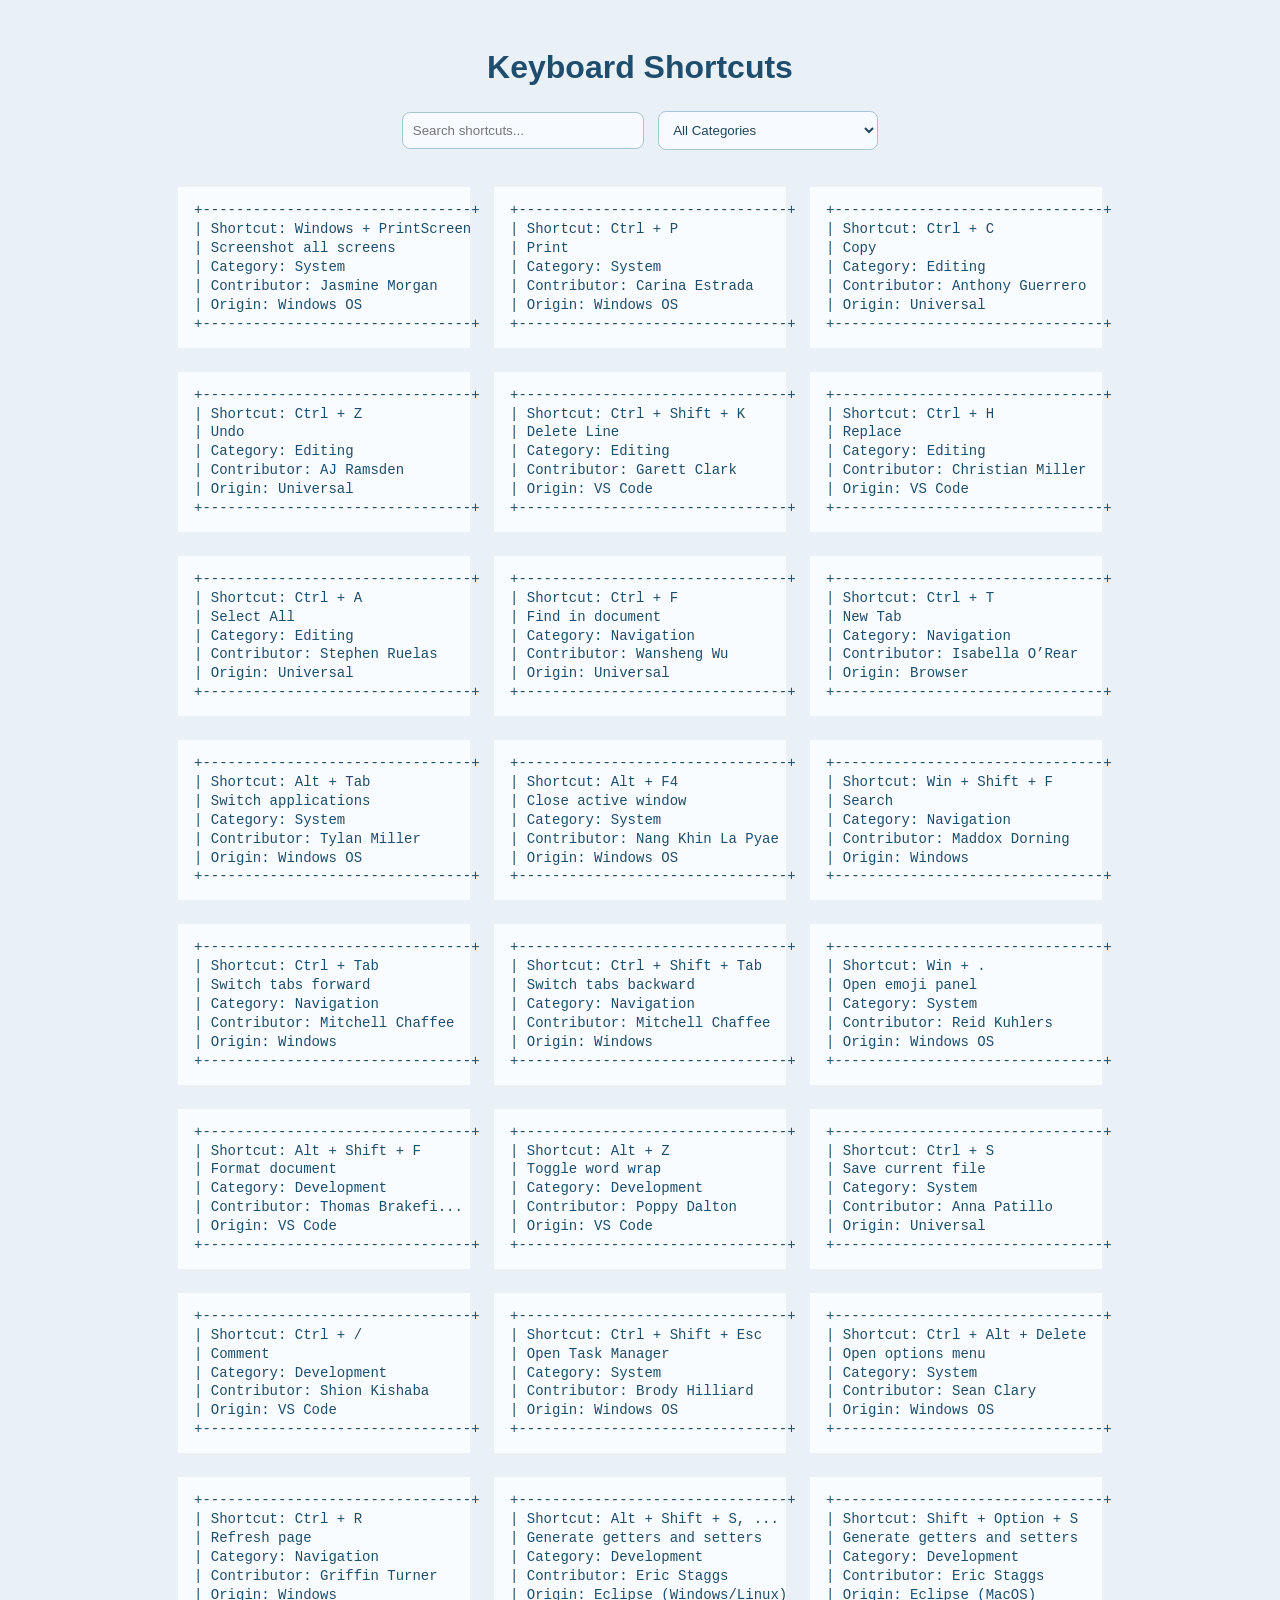
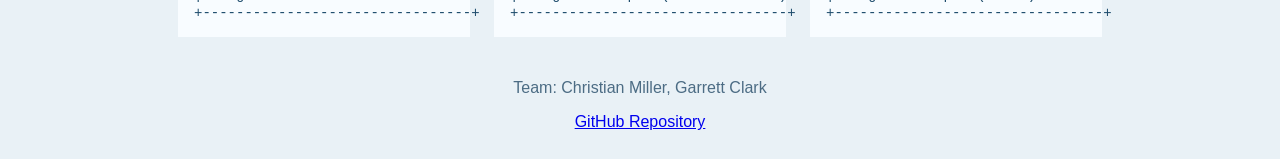
<file: index.html>
<!DOCTYPE html>
<html lang="en">

<head>
    <meta charset="UTF-8">
    <title>Keyboard Shortcuts Finder</title>
    <link rel="stylesheet" href="styles/style.css">
</head>

<body>

    <h1> Keyboard Shortcuts</h1>

    <!-- Search + Filter -->
    <div class="controls">
        <input type="text" id="searchInput" placeholder="Search shortcuts...">

        <select id="categoryFilter">
            <option value="all">All Categories</option>
            <option value="Editing">Editing</option>
            <option value="Navigation">Navigation</option>
            <option value="System">System</option>
        </select>
    </div>

    <!-- Results -->
    <div id="results"></div>

    <!-- Team Members -->
    <footer>
        <p>Team: Christian Miller, Garrett Clark</p>
        <a href="https://github.com/BasedBroski/team-project/tree/main">GitHub Repository</a>
    </footer>

    <script src="scripts/script.js"></script>
</body>

</html>
</file>
<file: styles/style.css>
body {
    font-family: Arial, sans-serif;
    background: #e9f1f6;
    color: #233645;
    text-align: center;
    padding: 20px;
}

h1 {
    margin-bottom: 20px;
    color: #1f4d6d;
}

.controls {
    margin-bottom: 20px;
}

input,
select {
    padding: 10px;
    margin: 5px;
    width: 220px;
    border: 1px solid #a8c5d7;
    border-radius: 8px;
    background: #f7fbff;
    color: #23455a;
}

#results {
    display: flex;
    flex-wrap: wrap;
    justify-content: center;
}

.card {
    background: #f8fcff;
    border: none;
    padding: 14px 16px;
    margin: 12px;
    width: 260px;
}

.ascii-card {
    margin: 0;
    font-family: "Courier New", monospace;
    font-size: 14px;
    line-height: 1.35;
    text-align: left;
    white-space: pre;
    color: #1f4d6d;
}

.shortcut {
    font-weight: bold;
    color: #1f5777;
}

.category {
    color: #5a7f96;
    font-size: 12px;
    margin-top: 8px;
}

footer p {
    color: #4c6c84;
    margin-top: 30px;
}
</file>
